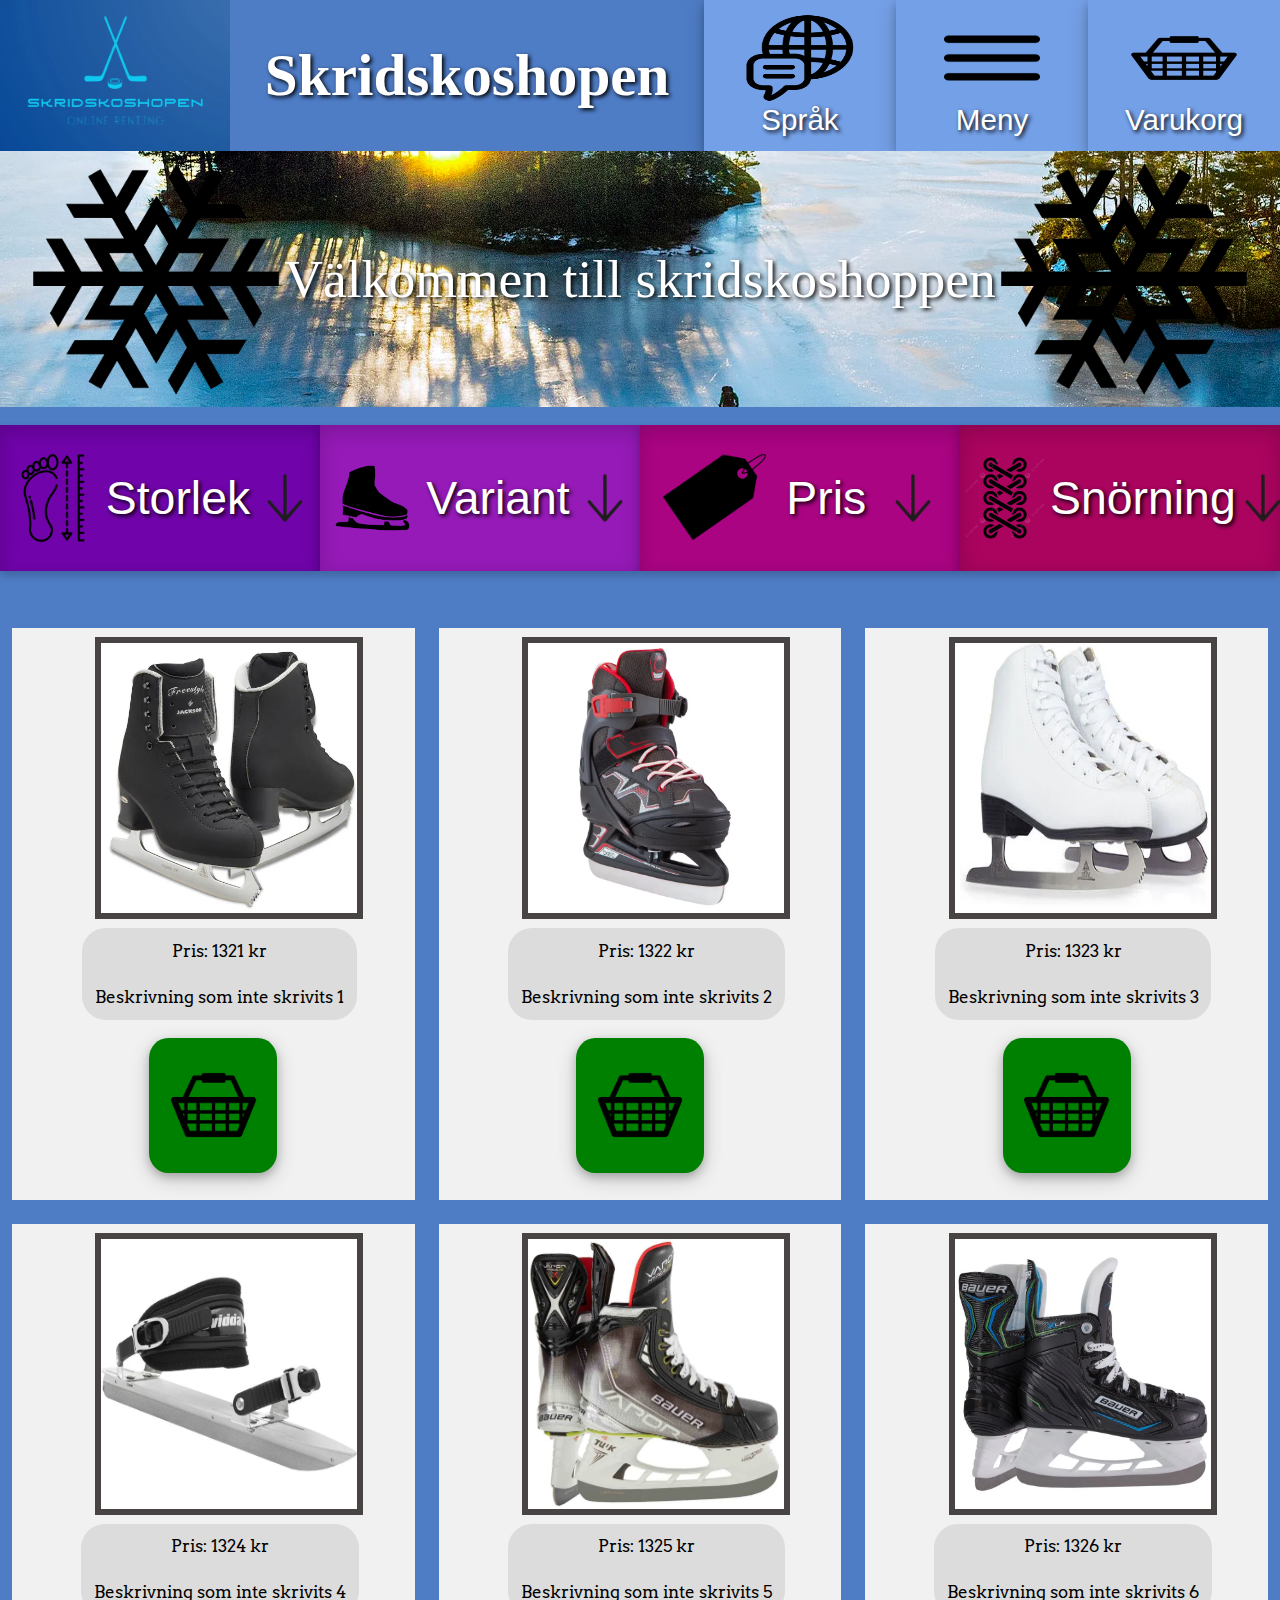
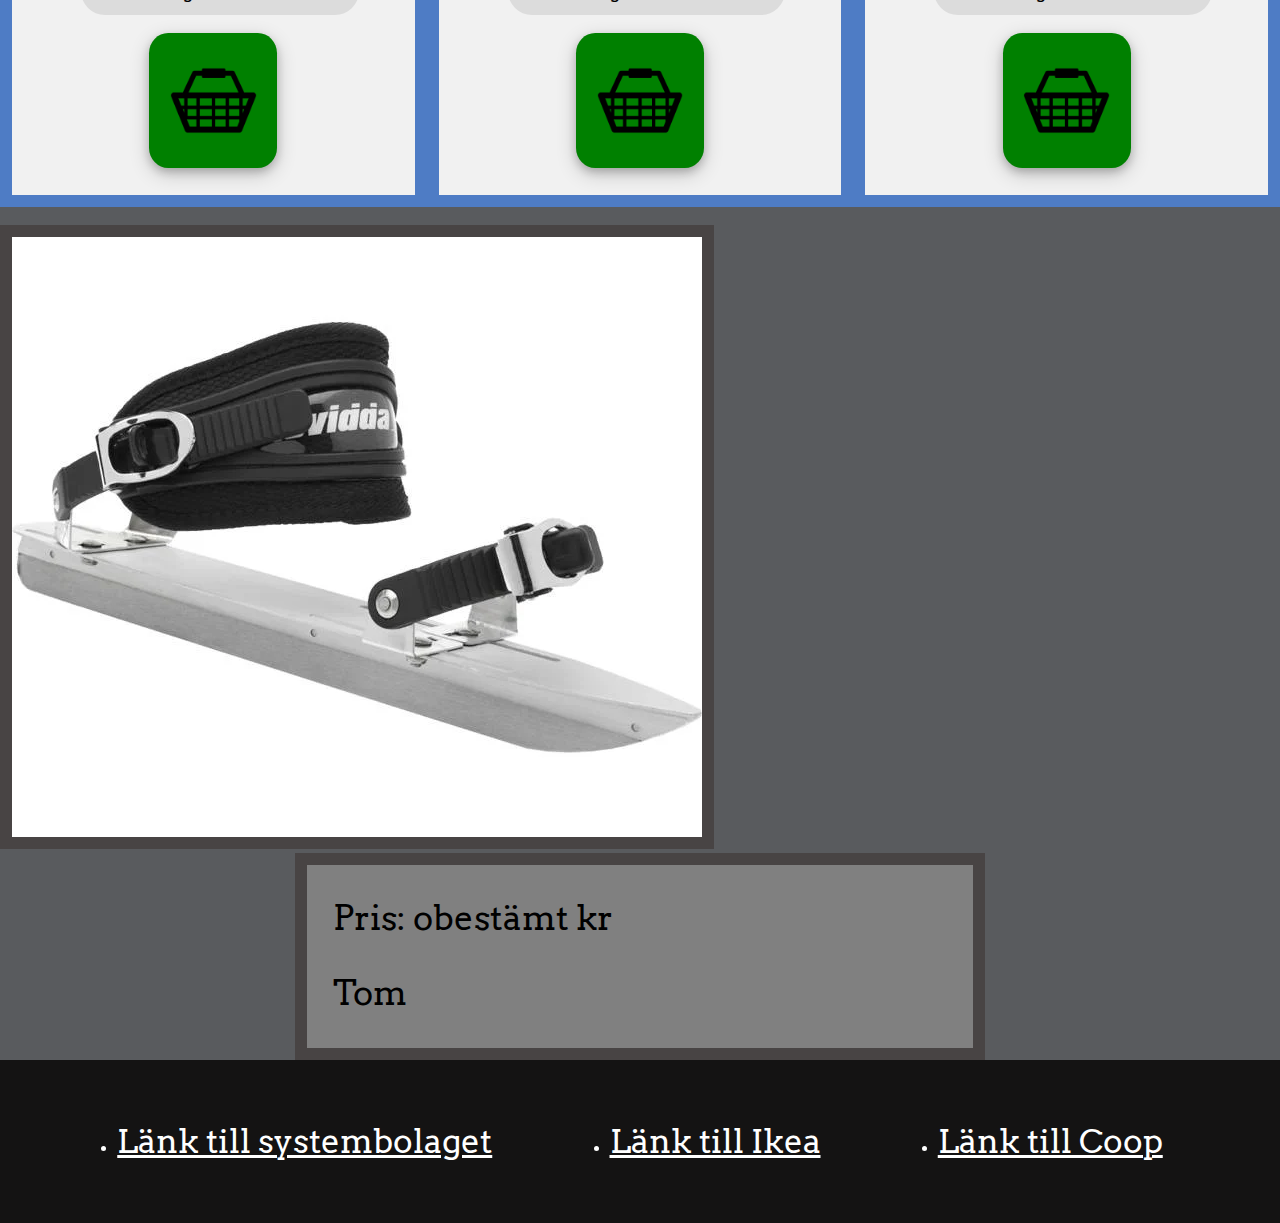
<file: index.html>
<!DOCTYPE html>
<html lang="en">
<head>
    <meta charset="UTF-8">
    <meta name="viewport" content="width=device-width, initial-scale=1.0">
    <link rel="preconnect" href="https://fonts.googleapis.com">
    <link rel="preconnect" href="https://fonts.gstatic.com" crossorigin>
    <link href="https://fonts.googleapis.com/css2?family=Arvo:ital,wght@0,400;0,700;1,400;1,700&family=DM+Serif+Text:ital@0;1&display=swap" rel="stylesheet">

    <link rel="stylesheet" href="Butik.css">
    <script defer src="./Butik.js"></script>
    <title>Web Projekt 2 Butik</title>

</head>
<body>    <!-- Huvudet med knappar till "Varukorg,Meny,Språk"  -->
    <header>
        <img src="./img/Skärmbild 2025-03-11 201801.webp" alt="Loga-skridsko shopen" id="logaHead">
        <div id="P-align">
            <h1>Skridskoshopen</h1>
        </div>
        <div id="Buttons">
            <button onclick="ändraSpråk()"  id="button-språk"     type="button"> <img id="Språk-icon" src="./img/Laungade.webp" alt="Språk icon"> Språk</button>     <!--Ändra språk med magic  -->
            <button onclick="AlertaIngenMeny()" id="button-meny"      type="button"> <img id="Meny-icon" src="./img/Meny icon.webp" alt="Meny Icon">  Meny</button>      <!--Knapp som kommer kunnas användas som en nav så man kan navigera sidan -->
            <button onclick="TillVarukorgen('Varukorg.html')" id="button-varukorg"  type="button"> <img id="Varukorg-icon" src="./img/Varukorg.webp" alt="Varukorg Icon">  Varukorg</button>  <!-- Ska länka till ny sida där saker lägs till i varukorgen
                                                                                                                                                        Bild och suman ska kalkuleras, deta måste ligga i local storage -->
        </div>
    </header>

    <!-- Banderoll -->
    <div id="Banderoll">
        <img onclick="DMSBFDFM(1)" src="./img/Snöflinga - kopia.webp" alt="Snöflinga">
        <p>Välkommen till skridskoshoppen</p>
        <img src="./img/Snöflinga - kopia.webp" alt="Snöflinga">
    </div>

    <!-- Filter -->
     <div id="Filter">
        <div class="dropdown"> <!-- Drop down -->
            <button type="button" id="btnid" class="dropbtn"> <img id="Storlek-icon" src="./img/Shoe size icon.webp" alt="Storlek Icon"> Storlek   <img id="Arrowimg1" src="./img/Arrow.webp" alt="Arrow"></button>
            <div class="dropdown-content">
                <fieldset>
                    <legend></legend>
                      <input type="radio" id="Smal" name="input1" value="huey" checked >
                      <label for="Smal">25 - 30</label>

                      <input type="radio" id="Medium" name="input1" value="dewey" >
                      <label for="Medium">30 - 35</label>

                      <input type="radio" id="Normal" name="input1" value="louie" >
                      <label for="Normal">35 - 40</label>

                      <input type="radio" id="Biger" name="input1" value="dewey" >
                      <label for="Biger">40 - 45</label>

                      <input type="radio" id="Biggest" name="input1" value="louie" >
                      <label for="Biggest">45+</label>
                  </fieldset>
            </div>
        </div>

        <div class="dropdown2"> <!-- Drop down -->
            <button type="button" id="btnid2" class="dropbtn2">   <img id="Variant-icon" src="./img/Konståknings_Skridsko icon.webp" alt="Variant Icon">  Variant <img id="Arrowimg2" src="./img/Arrow.webp" alt="Arrow"></button>
            <div class="dropdown-content2">
                <fieldset>
                    <legend></legend>
                      <input type="radio" id="variant1" name="input2" value="variant1" checked >
                      <label for="variant1">Konståknings skridsko</label>

                      <input type="radio" id="variant2" name="input2" value="variant2" >
                      <label for="variant2">Hockey skridsko</label>

                      <input type="radio" id="variant3" name="input2" value="variant3" >
                      <label for="variant3">Långfärds skridsko</label>
                  </fieldset>
            </div>
        </div>

        <div class="dropdown3"> <!-- Drop down -->
            <button  type="button" id="btnid3" class="dropbtn3">   <img id="Pris-icon" src="./img/Pris_Lap.webp" alt="Pris Icon">  Pris   <img id="Arrowimg3" src="./img/Arrow.webp" alt="Arrow"></button>
            <div class="dropdown-content3">
                <fieldset>
                    <legend></legend>
                      <input type="radio" id="Pris1" name="input3" value="Pris1" checked >
                      <label for="Pris1">Prisvärt</label>

                      <input type="radio" id="Pris2" name="input3" value="Pris2" >
                      <label for="Pris2">Premium</label>

                      <input type="radio" id="Pris3" name="input3" value="Pris3" >
                      <label for="Pris3">Profitionelt</label>
                  </fieldset>
            </div>
        </div>

        <div class="dropdown4"> <!-- Drop down -->
            <button  type="button" id="btnid4" class="dropbtn4">  <img id="Snörning-icon" src="./img/Shoe_Lace.webp" alt="Snörning Icon">  Snörning  <img id="Arrowimg4" src="./img/Arrow.webp" alt="Arrow"></button>
            <div class="dropdown-content4">
                <fieldset>
                    <legend></legend>
                      <input type="radio" id="Snörning1" name="input4" value="Snörning1" checked >
                      <label for="Snörning1">Kardborre</label>

                      <input type="radio" id="Snörning2" name="input4" value="Snörning2" >
                      <label for="Snörning2">Snöre</label>

                      <input type="radio" id="Snörning3" name="input4" value="Snörning3" >
                      <label for="Snörning3">Blixtlås</label>
                  </fieldset>
            </div>
        </div>

    </div > <!-- Någonting som jag inte vet hur jag ska skapa.-->

    <!-- Produkterna (Jag undrar om man kan göra om deta till ett obejekt och sedan skappa flera instanser?)-->
    <div id="Produkter">
        <article id="Produkt_1">
            <img onclick="MerInfoProduckt(1)" id="imgProduckt1" class="skridskoimg" src="./img/konståknings_skridsko1.webp" alt="Konståknings Skridsko">
            <div class="Prducbes">
                <p  class="arvo-regular" id="productPris1" data-pris="1321" >Pris: 1321 kr</p>
                <p  class="arvo-regular" id="productBeskrivning1" >Beskrivning som inte skrivits 1</p>
            </div>
            <button class="productVarukorgknapp" onclick="LäggTillVarukorg(1)" type="button"> <img class="Varukorgimg" src="./img/Varukorg.webp" alt="Varukorg knapp"></button>
        </article>
        <article id="Produkt_2">
            <img  onclick="MerInfoProduckt(2)" id="imgProduckt2" class="skridskoimg" src="./img/Skridsko3.webp" alt="Konståknings Skridsko">
            <div class="Prducbes">
                <p class="arvo-regular" id="productPris2" data-pris="1322" >Pris: 1322 kr</p>
                <p class="arvo-regular" id="productBeskrivning2" >Beskrivning som inte skrivits 2</p>
            </div>
            <button class="productVarukorgknapp" onclick="LäggTillVarukorg(2)" type="button"> <img class="Varukorgimg" src="./img/Varukorg.webp" alt="Varukorg knapp"></button>
        </article>
        <article id="Produkt_3">
            <img  onclick="MerInfoProduckt(3)" id="imgProduckt3" class="skridskoimg" src="./img/Kånståknings_skridsko2.webp" alt="Konståknings Skridsko">
            <div class="Prducbes">
                <p class="arvo-regular" id="productPris3" data-pris="1323" >Pris: 1323 kr</p>
                <p class="arvo-regular" id="productBeskrivning3" >Beskrivning som inte skrivits 3</p>
            </div>
            <button class="productVarukorgknapp" onclick="LäggTillVarukorg(3)" type="button"><img class="Varukorgimg" src="./img/Varukorg.webp" alt="Varukorg knapp"></button>
        </article>
        <article id="Produkt_4">
            <img  onclick="MerInfoProduckt(4)" id="imgProduckt4" class="skridskoimg" src="./img/LångfärdsSkridsko.webp" alt="Långfärds Skridsko">
            <div class="Prducbes">
                <p class="arvo-regular" id="productPris4" data-pris="1324" >Pris: 1324 kr</p>
                <p class="arvo-regular" id="productBeskrivning4" >Beskrivning som inte skrivits 4</p>
            </div>
            <button class="productVarukorgknapp" onclick="LäggTillVarukorg(4)" type="button"><img class="Varukorgimg" src="./img/Varukorg.webp" alt="Varukorg knapp"></button>
        </article>
        <article id="Produkt_5">
            <img  onclick="MerInfoProduckt(5)" id="imgProduckt5" class="skridskoimg" src="./img/Skridsko1.webp" alt="Hokey Skridsko">
            <div class="Prducbes">
                <p class="arvo-regular" id="productPris5" data-pris="1325" >Pris: 1325 kr</p>
                <p class="arvo-regular" id="productBeskrivning5" >Beskrivning som inte skrivits 5</p>
            </div>
            <button class="productVarukorgknapp" onclick="LäggTillVarukorg(5)" type="button"><img class="Varukorgimg" src="./img/Varukorg.webp" alt="Varukorg knapp"></button>
        </article>
        <article id="Produkt_6">
            <img  onclick="MerInfoProduckt(6)" id="imgProduckt6" class="skridskoimg" src="./img/skridsko2.webp" alt="Hokey Skridsko">
            <div class="Prducbes">
                <p class="arvo-regular" id="productPris6" data-pris="1326" >Pris: 1326 kr</p>
                <p class="arvo-regular" id="productBeskrivning6" >Beskrivning som inte skrivits 6</p>
            </div>
            <button class="productVarukorgknapp" onclick="LäggTillVarukorg(6)" type="button"><img class="Varukorgimg" src="./img/Varukorg.webp" alt="Varukorg knapp"></button>
        </article>
    </div>

    <!-- Yterligare beskrivning av vald produkt -->
    <div id="Storbeskrivning">
        <article id="Produkt_stor">
            <img id="Stor_img" src="./img/LångfärdsSkridsko.webp" alt="Långfärds Skridsko">
            <div id="Beskrivning-text">
                <p class="arvo-regular" id="Stor_productPris" >Pris: obestämt kr</p>
                <p class="arvo-regular" id="Stor_productBeskrivning" >Tom</p>
            </div>
        </article>
    </div>

    <!-- Foten, länkar och yterligare laglig information -->
    <footer>
            <ul>
                <li><a class="arvo-regular" href="https://www.systembolaget.se/">Länk till systembolaget</a></li>
                <li><a class="arvo-regular" href="https://www.ikea.com/se/sv/shoppingcart/">Länk till Ikea</a></li>
                <li><a class="arvo-regular" href="https://www.coop.se/foretag/">Länk till Coop</a></li>
            </ul>
    </footer>

</body>
</html>
</file>
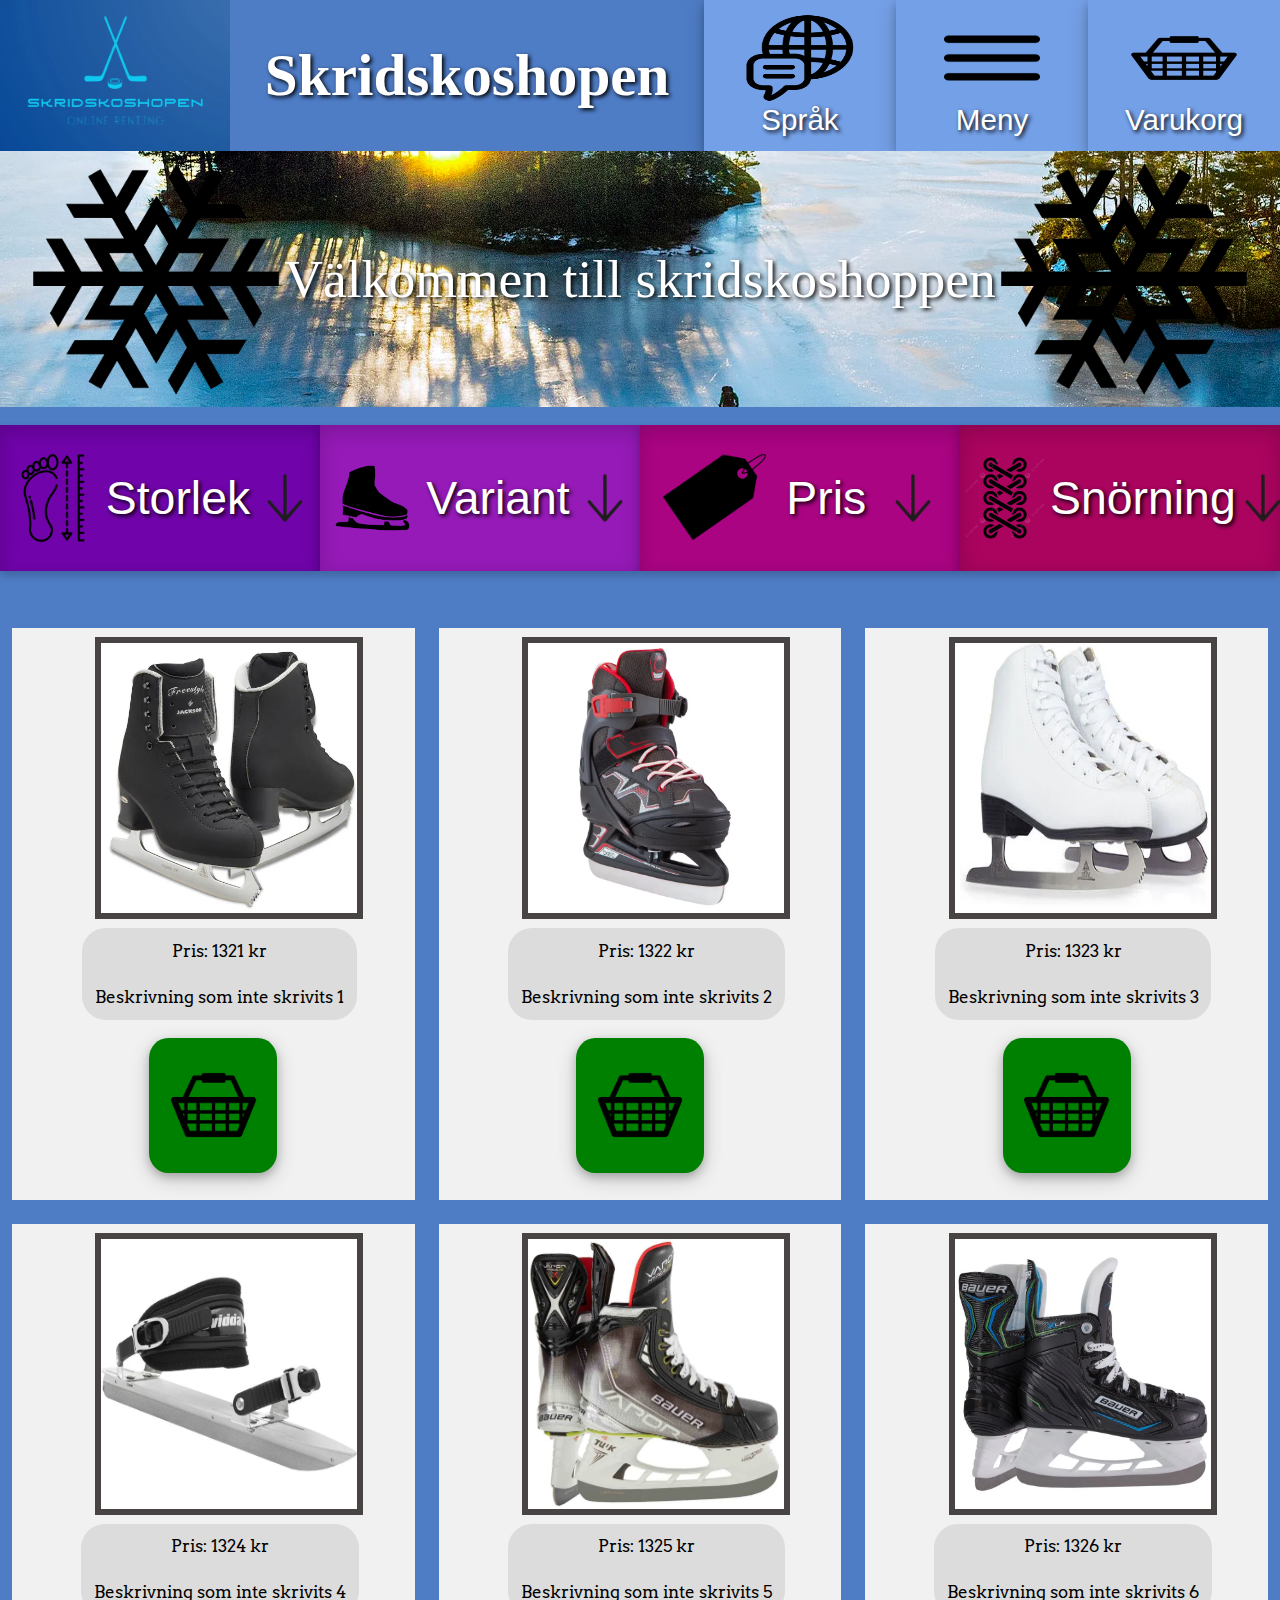
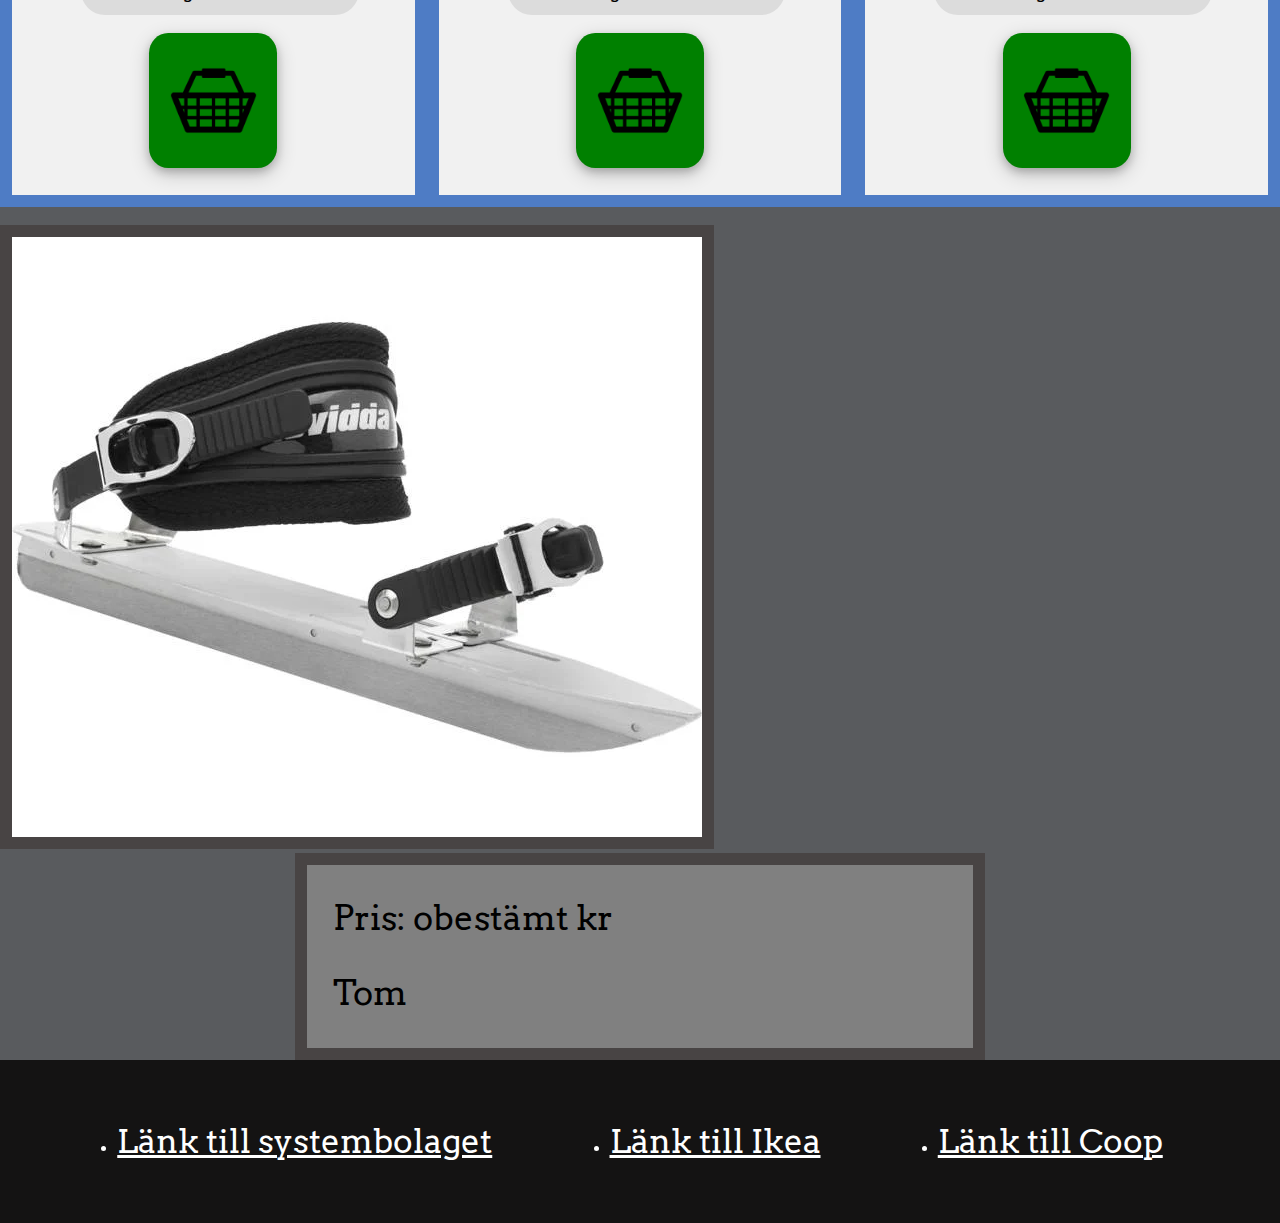
<file: Index.html>
<!DOCTYPE html>
<html lang="en">
<head>
    <meta charset="UTF-8">
    <meta name="viewport" content="width=device-width, initial-scale=1.0">
    <link rel="preconnect" href="https://fonts.googleapis.com">
    <link rel="preconnect" href="https://fonts.gstatic.com" crossorigin>
    <link href="https://fonts.googleapis.com/css2?family=Arvo:ital,wght@0,400;0,700;1,400;1,700&family=DM+Serif+Text:ital@0;1&display=swap" rel="stylesheet">

    <link rel="stylesheet" href="Butik.css">
    <script defer src="./Butik.js"></script>
    <title>Web Projekt 2 Butik</title>

</head>
<body>    <!-- Huvudet med knappar till "Varukorg,Meny,Språk" ///akqeahfvfkwj -->
    <header>
        <img src="./img/Skärmbild 2025-03-11 201801.webp" alt="Loga-skridsko shopen" id="logaHead">
        <div id="P-align">
            <h1>Skridskoshopen</h1>
        </div>
        <div id="Buttons">
            <button onclick="ändraSpråk()"  id="button-språk"     type="button"> <img id="Språk-icon" src="./img/Laungade.webp" alt="Språk icon"> Språk</button>     <!--Ändra språk med magic  -->
            <button onclick="AlertaIngenMeny()" id="button-meny"      type="button"> <img id="Meny-icon" src="./img/Meny icon.webp" alt="Meny Icon">  Meny</button>      <!--Knapp som kommer kunnas användas som en nav så man kan navigera sidan -->
            <button onclick="TillVarukorgen('Varukorg.html')" id="button-varukorg"  type="button"> <img id="Varukorg-icon" src="./img/Varukorg.webp" alt="Varukorg Icon">  Varukorg</button>  <!-- Ska länka till ny sida där saker lägs till i varukorgen
                                                                                                                                                        Bild och suman ska kalkuleras, deta måste ligga i local storage -->
        </div>
    </header>

    <!-- Banderoll -->
    <div id="Banderoll">
        <img onclick="DMSBFDFM(1)" src="./img/Snöflinga - kopia.webp" alt="Snöflinga">
        <p>Välkommen till skridskoshoppen</p>
        <img src="./img/Snöflinga - kopia.webp" alt="Snöflinga">
    </div>

    <!-- Filter -->
     <div id="Filter">
        <div class="dropdown"> <!-- Drop down -->
            <button type="button" id="btnid" class="dropbtn"> <img id="Storlek-icon" src="./img/Shoe size icon.webp" alt="Storlek Icon"> Storlek   <img id="Arrowimg1" src="./img/Arrow.webp" alt="Arrow"></button>
            <div class="dropdown-content">
                <fieldset>
                    <legend></legend>
                      <input type="radio" id="Smal" name="input1" value="huey" checked >
                      <label for="Smal">25 - 30</label>

                      <input type="radio" id="Medium" name="input1" value="dewey" >
                      <label for="Medium">30 - 35</label>

                      <input type="radio" id="Normal" name="input1" value="louie" >
                      <label for="Normal">35 - 40</label>

                      <input type="radio" id="Biger" name="input1" value="dewey" >
                      <label for="Biger">40 - 45</label>

                      <input type="radio" id="Biggest" name="input1" value="louie" >
                      <label for="Biggest">45+</label>
                  </fieldset>
            </div>
        </div>

        <div class="dropdown2"> <!-- Drop down -->
            <button type="button" id="btnid2" class="dropbtn2">   <img id="Variant-icon" src="./img/Konståknings_Skridsko icon.webp" alt="Variant Icon">  Variant <img id="Arrowimg2" src="./img/Arrow.webp" alt="Arrow"></button>
            <div class="dropdown-content2">
                <fieldset>
                    <legend></legend>
                      <input type="radio" id="variant1" name="input2" value="variant1" checked >
                      <label for="variant1">Konståknings skridsko</label>

                      <input type="radio" id="variant2" name="input2" value="variant2" >
                      <label for="variant2">Hockey skridsko</label>

                      <input type="radio" id="variant3" name="input2" value="variant3" >
                      <label for="variant3">Långfärds skridsko</label>
                  </fieldset>
            </div>
        </div>

        <div class="dropdown3"> <!-- Drop down -->
            <button  type="button" id="btnid3" class="dropbtn3">   <img id="Pris-icon" src="./img/Pris_Lap.webp" alt="Pris Icon">  Pris   <img id="Arrowimg3" src="./img/Arrow.webp" alt="Arrow"></button>
            <div class="dropdown-content3">
                <fieldset>
                    <legend></legend>
                      <input type="radio" id="Pris1" name="input3" value="Pris1" checked >
                      <label for="Pris1">Prisvärt</label>

                      <input type="radio" id="Pris2" name="input3" value="Pris2" >
                      <label for="Pris2">Premium</label>

                      <input type="radio" id="Pris3" name="input3" value="Pris3" >
                      <label for="Pris3">Profitionelt</label>
                  </fieldset>
            </div>
        </div>

        <div class="dropdown4"> <!-- Drop down -->
            <button  type="button" id="btnid4" class="dropbtn4">  <img id="Snörning-icon" src="./img/Shoe_Lace.webp" alt="Snörning Icon">  Snörning  <img id="Arrowimg4" src="./img/Arrow.webp" alt="Arrow"></button>
            <div class="dropdown-content4">
                <fieldset>
                    <legend></legend>
                      <input type="radio" id="Snörning1" name="input4" value="Snörning1" checked >
                      <label for="Snörning1">Kardborre</label>

                      <input type="radio" id="Snörning2" name="input4" value="Snörning2" >
                      <label for="Snörning2">Snöre</label>

                      <input type="radio" id="Snörning3" name="input4" value="Snörning3" >
                      <label for="Snörning3">Blixtlås</label>
                  </fieldset>
            </div>
        </div>

    </div > <!-- Någonting som jag inte vet hur jag ska skapa.-->

    <!-- Produkterna (Jag undrar om man kan göra om deta till ett obejekt och sedan skappa flera instanser?)-->
    <div id="Produkter">
        <article id="Produkt_1">
            <img onclick="MerInfoProduckt(1)" id="imgProduckt1" class="skridskoimg" src="./img/konståknings_skridsko1.webp" alt="Konståknings Skridsko">
            <div class="Prducbes">
                <p  class="arvo-regular" id="productPris1" data-pris="1321" >Pris: 1321 kr</p>
                <p  class="arvo-regular" id="productBeskrivning1" >Beskrivning som inte skrivits 1</p>
            </div>
            <button class="productVarukorgknapp" onclick="LäggTillVarukorg(1)" type="button"> <img class="Varukorgimg" src="./img/Varukorg.webp" alt="Varukorg knapp"></button>
        </article>
        <article id="Produkt_2">
            <img  onclick="MerInfoProduckt(2)" id="imgProduckt2" class="skridskoimg" src="./img/Skridsko3.webp" alt="Konståknings Skridsko">
            <div class="Prducbes">
                <p class="arvo-regular" id="productPris2" data-pris="1322" >Pris: 1322 kr</p>
                <p class="arvo-regular" id="productBeskrivning2" >Beskrivning som inte skrivits 2</p>
            </div>
            <button class="productVarukorgknapp" onclick="LäggTillVarukorg(2)" type="button"> <img class="Varukorgimg" src="./img/Varukorg.webp" alt="Varukorg knapp"></button>
        </article>
        <article id="Produkt_3">
            <img  onclick="MerInfoProduckt(3)" id="imgProduckt3" class="skridskoimg" src="./img/Kånståknings_skridsko2.webp" alt="Konståknings Skridsko">
            <div class="Prducbes">
                <p class="arvo-regular" id="productPris3" data-pris="1323" >Pris: 1323 kr</p>
                <p class="arvo-regular" id="productBeskrivning3" >Beskrivning som inte skrivits 3</p>
            </div>
            <button class="productVarukorgknapp" onclick="LäggTillVarukorg(3)" type="button"><img class="Varukorgimg" src="./img/Varukorg.webp" alt="Varukorg knapp"></button>
        </article>
        <article id="Produkt_4">
            <img  onclick="MerInfoProduckt(4)" id="imgProduckt4" class="skridskoimg" src="./img/LångfärdsSkridsko.webp" alt="Långfärds Skridsko">
            <div class="Prducbes">
                <p class="arvo-regular" id="productPris4" data-pris="1324" >Pris: 1324 kr</p>
                <p class="arvo-regular" id="productBeskrivning4" >Beskrivning som inte skrivits 4</p>
            </div>
            <button class="productVarukorgknapp" onclick="LäggTillVarukorg(4)" type="button"><img class="Varukorgimg" src="./img/Varukorg.webp" alt="Varukorg knapp"></button>
        </article>
        <article id="Produkt_5">
            <img  onclick="MerInfoProduckt(5)" id="imgProduckt5" class="skridskoimg" src="./img/Skridsko1.webp" alt="Hokey Skridsko">
            <div class="Prducbes">
                <p class="arvo-regular" id="productPris5" data-pris="1325" >Pris: 1325 kr</p>
                <p class="arvo-regular" id="productBeskrivning5" >Beskrivning som inte skrivits 5</p>
            </div>
            <button class="productVarukorgknapp" onclick="LäggTillVarukorg(5)" type="button"><img class="Varukorgimg" src="./img/Varukorg.webp" alt="Varukorg knapp"></button>
        </article>
        <article id="Produkt_6">
            <img  onclick="MerInfoProduckt(6)" id="imgProduckt6" class="skridskoimg" src="./img/skridsko2.webp" alt="Hokey Skridsko">
            <div class="Prducbes">
                <p class="arvo-regular" id="productPris6" data-pris="1326" >Pris: 1326 kr</p>
                <p class="arvo-regular" id="productBeskrivning6" >Beskrivning som inte skrivits 6</p>
            </div>
            <button class="productVarukorgknapp" onclick="LäggTillVarukorg(6)" type="button"><img class="Varukorgimg" src="./img/Varukorg.webp" alt="Varukorg knapp"></button>
        </article>
    </div>

    <!-- Yterligare beskrivning av vald produkt -->
    <div id="Storbeskrivning">
        <article id="Produkt_stor">
            <img id="Stor_img" src="./img/LångfärdsSkridsko.webp" alt="Långfärds Skridsko">
            <div id="Beskrivning-text">
                <p class="arvo-regular" id="Stor_productPris" >Pris: obestämt kr</p>
                <p class="arvo-regular" id="Stor_productBeskrivning" >Tom</p>
            </div>
        </article>
    </div>

    <!-- Foten, länkar och yterligare laglig information -->
    <footer>
            <ul>
                <li><a class="arvo-regular" href="https://www.systembolaget.se/">Länk till systembolaget</a></li>
                <li><a class="arvo-regular" href="https://www.ikea.com/se/sv/shoppingcart/">Länk till Ikea</a></li>
                <li><a class="arvo-regular" href="https://www.coop.se/foretag/">Länk till Coop</a></li>
            </ul>
    </footer>

</body>
</html>
</file>
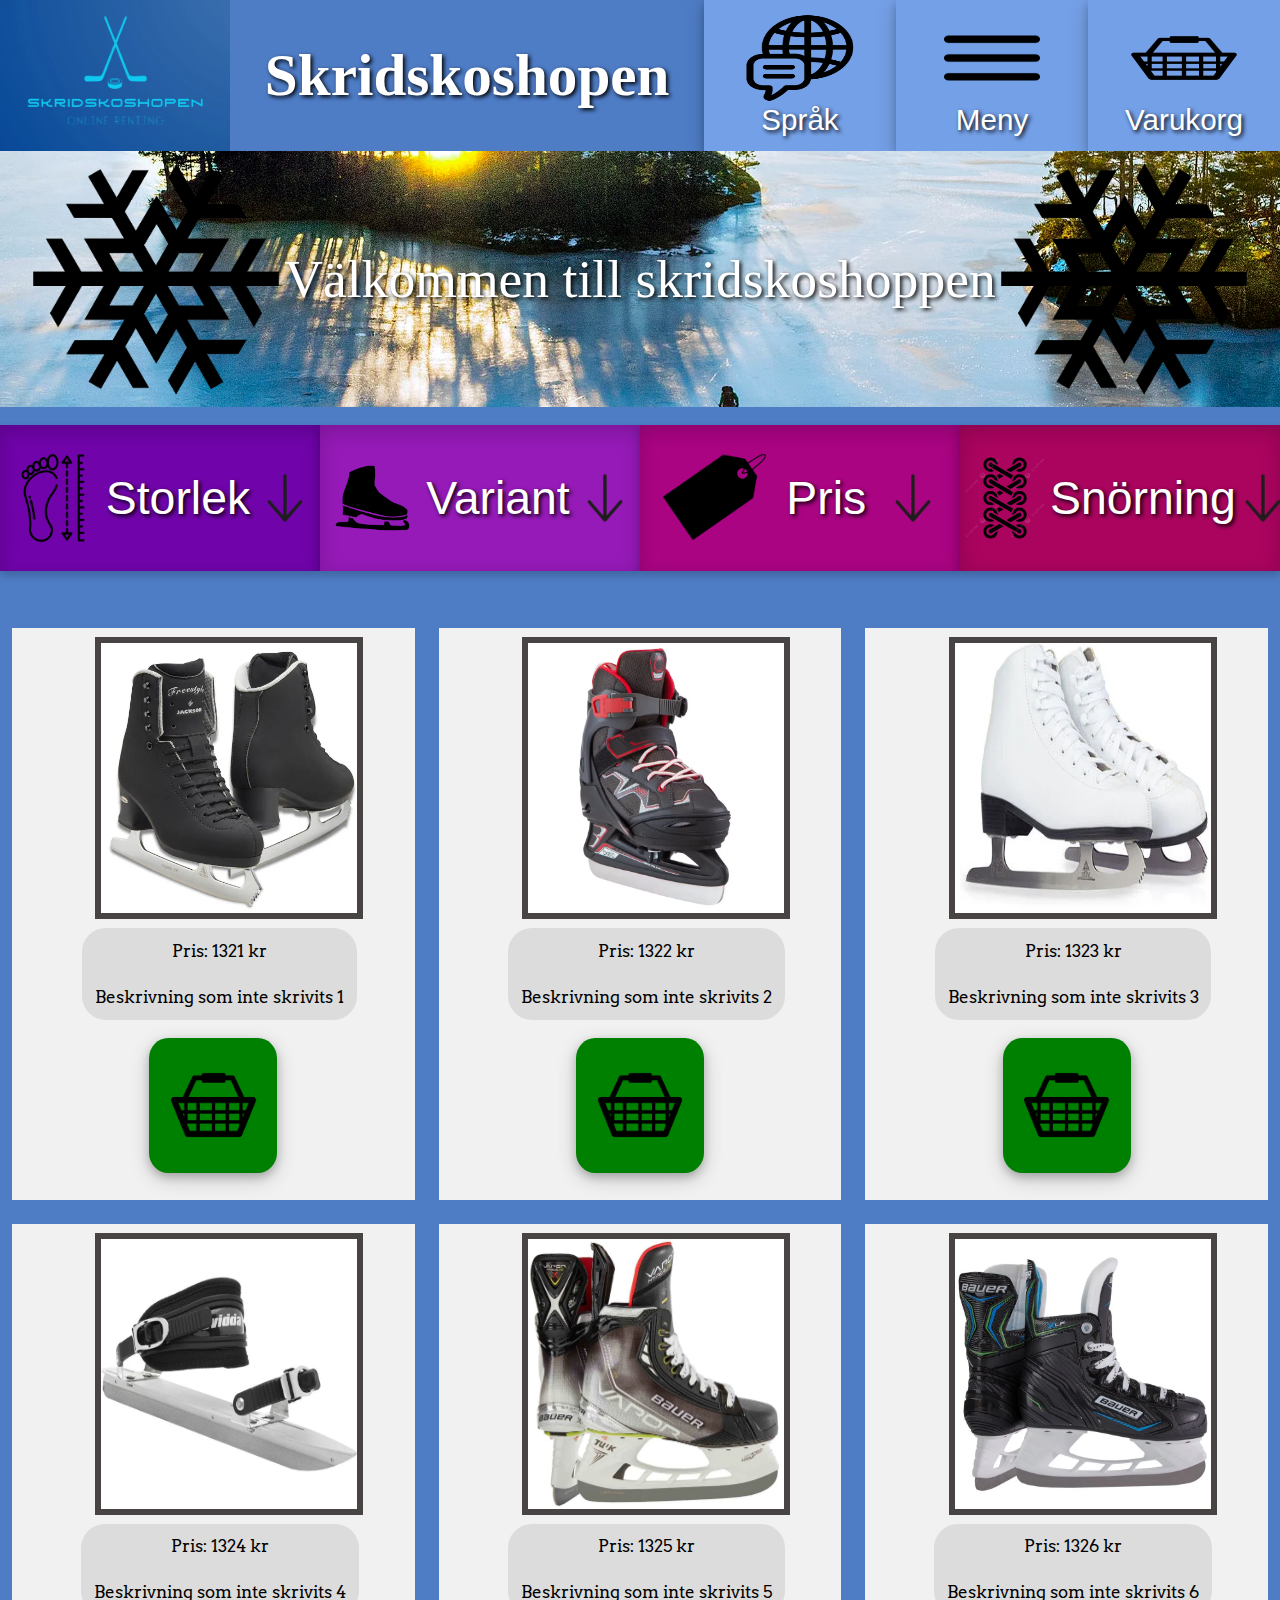
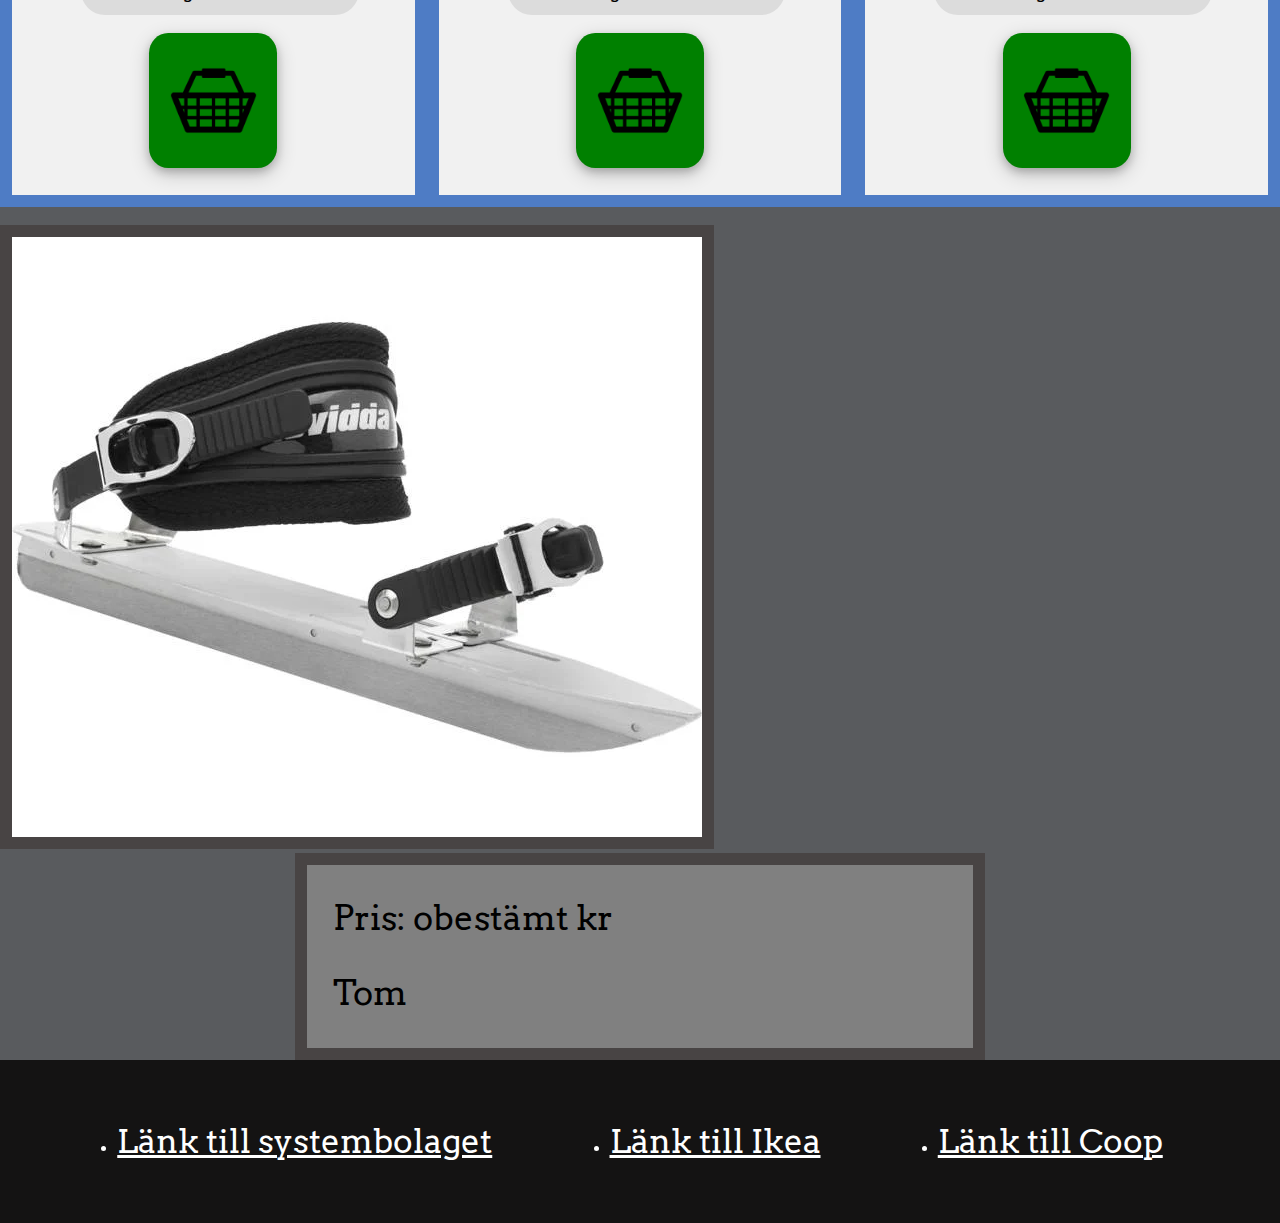
<file: Butik.html>
<!DOCTYPE html>
<html lang="en">
<head>
    <meta charset="UTF-8">
    <meta name="viewport" content="width=device-width, initial-scale=1.0">
    <link rel="preconnect" href="https://fonts.googleapis.com">
    <link rel="preconnect" href="https://fonts.gstatic.com" crossorigin>
    <link href="https://fonts.googleapis.com/css2?family=Arvo:ital,wght@0,400;0,700;1,400;1,700&family=DM+Serif+Text:ital@0;1&display=swap" rel="stylesheet">

    <link rel="stylesheet" href="Butik.css">
    <script defer src="./Butik.js"></script>
    <title>Web Projekt 2 Butik</title>

</head>
<body>
    <!-- Huvudet med knappar till "Varukorg,Meny,Språk" -->
    <header>
        <img src="./img/Skärmbild 2025-03-11 201801.webp" alt="Loga-skridsko shopen" id="logaHead">
        <div id="P-align">
            <h1>Skridskoshopen</h1>
        </div>
        <div id="Buttons">
            <button onclick="ändraSpråk()"  id="button-språk"     type="button"> <img id="Språk-icon" src="./img/Laungade.webp" alt="Språk icon"> Språk</button>     <!--Ändra språk med magic  -->
            <button onclick="AlertaIngenMeny()" id="button-meny"      type="button"> <img id="Meny-icon" src="./img/Meny icon.webp" alt="Meny Icon">  Meny</button>      <!--Knapp som kommer kunnas användas som en nav så man kan navigera sidan -->
            <button onclick="TillVarukorgen('Varukorg.html')" id="button-varukorg"  type="button"> <img id="Varukorg-icon" src="./img/Varukorg.webp" alt="Varukorg Icon">  Varukorg</button>  <!-- Ska länka till ny sida där saker lägs till i varukorgen
                                                                                                                                                        Bild och suman ska kalkuleras, deta måste ligga i local storage -->
        </div>
    </header>

    <!-- Banderoll -->
    <div id="Banderoll">
        <img onclick="DMSBFDFM(1)" src="./img/Snöflinga - kopia.webp" alt="Snöflinga">
        <p>Välkommen till skridskoshoppen</p>
        <img src="./img/Snöflinga - kopia.webp" alt="Snöflinga">
    </div>

    <!-- Filter -->
     <div id="Filter">
        <div class="dropdown"> <!-- Drop down -->
            <button type="button" id="btnid" class="dropbtn"> <img id="Storlek-icon" src="./img/Shoe size icon.webp" alt="Storlek Icon"> Storlek   <img id="Arrowimg1" src="./img/Arrow.webp" alt="Arrow"></button>
            <div class="dropdown-content">
                <fieldset>
                    <legend></legend>
                      <input type="radio" id="Smal" name="input1" value="huey" checked >
                      <label for="Smal">25 - 30</label>

                      <input type="radio" id="Medium" name="input1" value="dewey" >
                      <label for="Medium">30 - 35</label>

                      <input type="radio" id="Normal" name="input1" value="louie" >
                      <label for="Normal">35 - 40</label>

                      <input type="radio" id="Biger" name="input1" value="dewey" >
                      <label for="Biger">40 - 45</label>

                      <input type="radio" id="Biggest" name="input1" value="louie" >
                      <label for="Biggest">45+</label>
                  </fieldset>
            </div>
        </div>

        <div class="dropdown2"> <!-- Drop down -->
            <button type="button" id="btnid2" class="dropbtn2">   <img id="Variant-icon" src="./img/Konståknings_Skridsko icon.webp" alt="Variant Icon">  Variant <img id="Arrowimg2" src="./img/Arrow.webp" alt="Arrow"></button>
            <div class="dropdown-content2">
                <fieldset>
                    <legend></legend>
                      <input type="radio" id="variant1" name="input2" value="variant1" checked >
                      <label for="variant1">Konståknings skridsko</label>

                      <input type="radio" id="variant2" name="input2" value="variant2" >
                      <label for="variant2">Hockey skridsko</label>

                      <input type="radio" id="variant3" name="input2" value="variant3" >
                      <label for="variant3">Långfärds skridsko</label>
                  </fieldset>
            </div>
        </div>

        <div class="dropdown3"> <!-- Drop down -->
            <button  type="button" id="btnid3" class="dropbtn3">   <img id="Pris-icon" src="./img/Pris_Lap.webp" alt="Pris Icon">  Pris   <img id="Arrowimg3" src="./img/Arrow.webp" alt="Arrow"></button>
            <div class="dropdown-content3">
                <fieldset>
                    <legend></legend>
                      <input type="radio" id="Pris1" name="input3" value="Pris1" checked >
                      <label for="Pris1">Prisvärt</label>

                      <input type="radio" id="Pris2" name="input3" value="Pris2" >
                      <label for="Pris2">Premium</label>

                      <input type="radio" id="Pris3" name="input3" value="Pris3" >
                      <label for="Pris3">Profitionelt</label>
                  </fieldset>
            </div>
        </div>

        <div class="dropdown4"> <!-- Drop down -->
            <button  type="button" id="btnid4" class="dropbtn4">  <img id="Snörning-icon" src="./img/Shoe_Lace.webp" alt="Snörning Icon">  Snörning  <img id="Arrowimg4" src="./img/Arrow.webp" alt="Arrow"></button>
            <div class="dropdown-content4">
                <fieldset>
                    <legend></legend>
                      <input type="radio" id="Snörning1" name="input4" value="Snörning1" checked >
                      <label for="Snörning1">Kardborre</label>

                      <input type="radio" id="Snörning2" name="input4" value="Snörning2" >
                      <label for="Snörning2">Snöre</label>

                      <input type="radio" id="Snörning3" name="input4" value="Snörning3" >
                      <label for="Snörning3">Blixtlås</label>
                  </fieldset>
            </div>
        </div>

    </div > <!-- Någonting som jag inte vet hur jag ska skapa.-->

    <!-- Produkterna (Jag undrar om man kan göra om deta till ett obejekt och sedan skappa flera instanser?)-->
    <div id="Produkter">
        <article id="Produkt_1">
            <img onclick="MerInfoProduckt(1)" id="imgProduckt1" class="skridskoimg" src="./img/konståknings_skridsko1.webp" alt="Konståknings Skridsko">
            <div class="Prducbes">
                <p  class="arvo-regular" id="productPris1" data-pris="1321" >Pris: 1321 kr</p>
                <p  class="arvo-regular" id="productBeskrivning1" >Beskrivning som inte skrivits 1</p>
            </div>
            <button class="productVarukorgknapp" onclick="LäggTillVarukorg(1)" type="button"> <img class="Varukorgimg" src="./img/Varukorg.webp" alt="Varukorg knapp"></button>
        </article>
        <article id="Produkt_2">
            <img  onclick="MerInfoProduckt(2)" id="imgProduckt2" class="skridskoimg" src="./img/Skridsko3.webp" alt="Konståknings Skridsko">
            <div class="Prducbes">
                <p class="arvo-regular" id="productPris2" data-pris="1322" >Pris: 1322 kr</p>
                <p class="arvo-regular" id="productBeskrivning2" >Beskrivning som inte skrivits 2</p>
            </div>
            <button class="productVarukorgknapp" onclick="LäggTillVarukorg(2)" type="button"> <img class="Varukorgimg" src="./img/Varukorg.webp" alt="Varukorg knapp"></button>
        </article>
        <article id="Produkt_3">
            <img  onclick="MerInfoProduckt(3)" id="imgProduckt3" class="skridskoimg" src="./img/Kånståknings_skridsko2.webp" alt="Konståknings Skridsko">
            <div class="Prducbes">
                <p class="arvo-regular" id="productPris3" data-pris="1323" >Pris: 1323 kr</p>
                <p class="arvo-regular" id="productBeskrivning3" >Beskrivning som inte skrivits 3</p>
            </div>
            <button class="productVarukorgknapp" onclick="LäggTillVarukorg(3)" type="button"><img class="Varukorgimg" src="./img/Varukorg.webp" alt="Varukorg knapp"></button>
        </article>
        <article id="Produkt_4">
            <img  onclick="MerInfoProduckt(4)" id="imgProduckt4" class="skridskoimg" src="./img/LångfärdsSkridsko.webp" alt="Långfärds Skridsko">
            <div class="Prducbes">
                <p class="arvo-regular" id="productPris4" data-pris="1324" >Pris: 1324 kr</p>
                <p class="arvo-regular" id="productBeskrivning4" >Beskrivning som inte skrivits 4</p>
            </div>
            <button class="productVarukorgknapp" onclick="LäggTillVarukorg(4)" type="button"><img class="Varukorgimg" src="./img/Varukorg.webp" alt="Varukorg knapp"></button>
        </article>
        <article id="Produkt_5">
            <img  onclick="MerInfoProduckt(5)" id="imgProduckt5" class="skridskoimg" src="./img/Skridsko1.webp" alt="Hokey Skridsko">
            <div class="Prducbes">
                <p class="arvo-regular" id="productPris5" data-pris="1325" >Pris: 1325 kr</p>
                <p class="arvo-regular" id="productBeskrivning5" >Beskrivning som inte skrivits 5</p>
            </div>
            <button class="productVarukorgknapp" onclick="LäggTillVarukorg(5)" type="button"><img class="Varukorgimg" src="./img/Varukorg.webp" alt="Varukorg knapp"></button>
        </article>
        <article id="Produkt_6">
            <img  onclick="MerInfoProduckt(6)" id="imgProduckt6" class="skridskoimg" src="./img/skridsko2.webp" alt="Hokey Skridsko">
            <div class="Prducbes">
                <p class="arvo-regular" id="productPris6" data-pris="1326" >Pris: 1326 kr</p>
                <p class="arvo-regular" id="productBeskrivning6" >Beskrivning som inte skrivits 6</p>
            </div>
            <button class="productVarukorgknapp" onclick="LäggTillVarukorg(6)" type="button"><img class="Varukorgimg" src="./img/Varukorg.webp" alt="Varukorg knapp"></button>
        </article>
    </div>

    <!-- Yterligare beskrivning av vald produkt -->
    <div id="Storbeskrivning">
        <article id="Produkt_stor">
            <img id="Stor_img" src="./img/LångfärdsSkridsko.webp" alt="Långfärds Skridsko">
            <div id="Beskrivning-text">
                <p class="arvo-regular" id="Stor_productPris" >Pris: obestämt kr</p>
                <p class="arvo-regular" id="Stor_productBeskrivning" >Tom</p>
            </div>
        </article>
    </div>

    <!-- Foten, länkar och yterligare laglig information -->
    <footer>
            <ul>
                <li><a class="arvo-regular" href="https://www.systembolaget.se/">Länk till systembolaget</a></li>
                <li><a class="arvo-regular" href="https://www.ikea.com/se/sv/shoppingcart/">Länk till Ikea</a></li>
                <li><a class="arvo-regular" href="https://www.coop.se/foretag/">Länk till Coop</a></li>
            </ul>
    </footer>

</body>
</html>
</file>
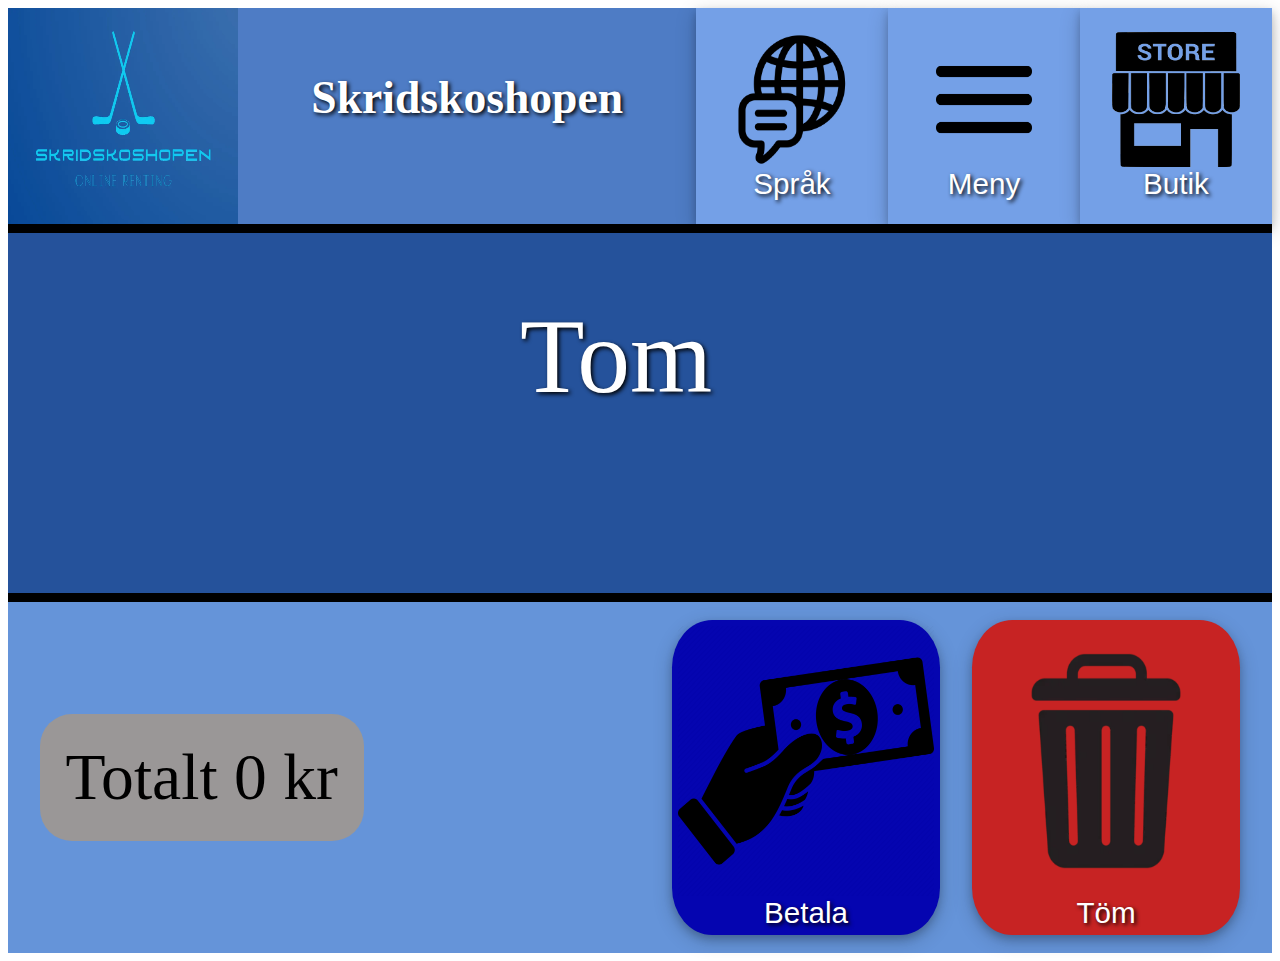
<file: Varukorg.html>
<!DOCTYPE html>
<html lang="en">
<head>
    <meta charset="UTF-8">
    <meta name="viewport" content="width=device-width, initial-scale=1.0">
    <link rel="preconnect" href="https://fonts.googleapis.com">
    <link rel="preconnect" href="https://fonts.gstatic.com" crossorigin>
    <link href="https://fonts.googleapis.com/css2?family=Arvo:ital,wght@0,400;0,700;1,400;1,700&family=DM+Serif+Text:ital@0;1&display=swap" rel="stylesheet">

    <link rel="stylesheet" href="Varukorg.css">
    <script defer src="./Varukorg.js"></script>
    <title>Varukorg</title>

</head>
<body>

    <header>
        <img src="./img/Skärmbild 2025-03-11 201801.webp" alt="Loga-skridsko shopen">
        <h1>Skridskoshopen</h1>
        <div id="Buttons">
            <button onclick="ändraSpråk()"  id="button-språk"     type="button"> <img id="Språk-icon" src="./img/Laungade.webp" alt="Språk icon"> Språk</button>     <!--Ändra språk med magic  -->
            <button onclick="AlertaIngenMeny()" id="button-meny"      type="button"> <img id="Meny-icon" src="./img/Meny icon.webp" alt="Meny Icon">  Meny</button>      <!--Knapp som kommer kunnas användas som en nav så man kan navigera sidan -->
            <button onclick="TillButik('index.html')" id="button-varukorg"  type="button"> <img id="Varukorg-icon" src="./img/shop-icon.webp" alt="Varukorg Icon">  Butik</button>  <!-- Ska länka till ny sida där saker lägs till i varukorgen
                                                                                                                                                         Bild och suman ska kalkuleras, deta måste ligga i local storage -->
        </div>
    </header>


     <div id="VarorCon"></div> <!-- produkter div -->


    <footer>
        <p id="Summa">Totalt 0 </p>
            <div id="Utchekningsknappar">
                <button  onclick="Betalning()" class="Varukorgknapp"   id="Betallningsknapp" type="button"> <img class="UtchekningsImg" src="./img/Pay symbol.webp" alt="Betalnings-symbol">Betala</button>
                <button onclick="TömVarukorg()" class="Varukorgknapp" id="Tömninsknapp" type="button"> <img  class="UtchekningsImg"   src="./img/Soptun.webp" alt="Tömnings-symbol">Töm</button>
            </div>
    </footer>

</body>
</html>
</file>
<file: Butik.css>
@media screen and (max-width: 819px) {

body{
        display: grid;
        grid-template-columns: 1fr;
        grid-template-rows: repeat(6, auto);
        margin: 0;
        padding: 0;

        .arvo-regular {
            font-family: "Arvo", serif;
            font-weight: 400;
            font-style: normal;
        }

    }


    header{
        display: flex;
        flex-direction: row;
        justify-content: space-between;
        background-color: #4e7cc5;

        #Buttons{
        display: flex;
        justify-content:space-around;
        }
        button{
            display: flex;
            flex-direction: column;
            align-items: center;
            justify-content: center;
            height: auto;
        }

        img{
            width: 18vw;
            height: auto;
        }

        #Meny-icon, #Varukorg-icon, #Språk-icon{
            width: 10vw;
            height: auto;
        }


        #button-språk, #button-varukorg, #button-meny{
            background-color: #74a0e7;
            color: white;
            text-shadow: 2px 2px 4px #000000;
            box-shadow: 0 4px 8px 0 rgba(0, 0, 0, 0.2), 0 6px 20px 0 rgba(0, 0, 0, 0.19); 
            padding: 1vw;
            font-size:calc(0.25rem + 2vw);
            border: none;
            width: 15vw;
        }

        #Buttons button:hover {background-color: #6594d9;}

        #P-align{
            display: flex;
            align-items: center;
        }
    
        h1{
            color: white;
            text-shadow: 2px 2px 4px #000000;
            height:min-content;
            font-size:calc(0.1rem + 4.5vw);
            margin: 0; 
        }
    }

    #Banderoll{
        display: flex;
        flex-direction: row;
        justify-content: center;
        background-color: #ddd;
        align-items: center;
        color: white;
        background-image: url(./img/Banderool-bild.webp);
        background-size:cover;
        background-position: center;

        img{
            width: 20vw;
            max-height: 40vh;
        }

        p{
            text-align: center;
            font-size:calc(1.1rem + 2vw);
            text-shadow: 2px 2px 4px #000000; 
        }
    }

    #Filter{
        display: flex;
        flex-direction: column;
        background-color: #4e7cc5; 
        align-items: center;

        button{
            display: flex;
            flex-direction: row;
            justify-content: space-between;
            align-items: center;
            font-size:calc(0.5rem + 7vw);
            text-shadow: 2px 2px 4px #000000; 
        }

        .rotate{
            transform:rotate(90deg);
            transition: transform 0.3s ease-in-out;
        }

    #Arrowimg1,#Arrowimg2,#Arrowimg3,#Arrowimg4{
    width: auto;
    height: 4vh;
    rotate: 90deg;
    transition: transform 0.3s ease-out;
    }

    img{
        width: auto;
        height: 5vh;
    }



    .dropdown:hover .dropbtn {background-color: #600592;
        #Arrowimg1{
            transform:rotate(180deg);
            transition: transform 0.3s ease-in-out;
        }
    }
    

    .dropdown2:hover .dropbtn2 {background-color: #800da0;
        #Arrowimg2{
            transform:rotate(180deg);
            transition: transform 0.3s ease-in-out;
        }
    }
        
        
    .dropdown3:hover .dropbtn3 {background-color: #9a0577;
        #Arrowimg3{
            transform:rotate(180deg);
            transition: transform 0.3s ease-in-out;
        }
    }

    .dropdown4:hover .dropbtn4 {background-color: #960554;
        #Arrowimg4{
            transform:rotate(180deg);
            transition: transform 0.3s ease-in-out;
        }
    }

    }



    #Produkter{
        display:grid;
        grid-template-columns:1fr;
        grid-template-rows:repeat(6, auto);
        gap: 2vw;
        background-color: #4e7cc5;

        article{
            display: flex;
            flex-direction: row;
            background-color: #f1f1f1;
            justify-content:space-between;
            border: 1vw, solid, #4e7cc5;
            height: 15vh;

            .skridskoimg{
                margin-left: 2.5vw;
                border: 1vw,solid,#484444;
                margin-top: 1vh;
                margin-bottom: 1vh;
            }

            img{
                width: 25vw;
                height: auto;
            }

            .productVarukorgknapp{
                background-color: green;
                color: white;
                text-shadow: 2px 2px 4px #000000;
                box-shadow: 0 4px 8px 0 rgba(0, 0, 0, 0.2), 0 6px 20px 0 rgba(0, 0, 0, 0.19); 
                width: 25vw;
                padding: 0;
                padding-top: 1.5vh;
                padding-bottom: 1.5vh;
                padding-left: 1vw;
                padding-right: 1vw;
                border: none;
                border-radius: 15%;
                margin-right: 2.5vw;
                margin-top: 2vh;
                margin-bottom: 2vh;

                display: flex;
                flex-direction: column;
                justify-content: center;

                .Varukorgimg{
                    height: auto;
                    width: auto;
                    padding: 0;
                }

            }

            .productVarukorgknapp:hover {background-color: darkgreen;}

            .Prducbes{
                background-color: gainsboro;
                display: flex;
                flex-direction: column;
                justify-content: center;
                align-items: center;
                margin-top: 2vh;
                margin-bottom: 2vh;
                width: 30vw;
                border-radius: 1.5rem;
                font-size:calc(0.25rem + 2vw);
                p{
                    margin: 2vw;
                }
            }
        }
    }


    #Storbeskrivning{
        background-color: #595b5e;

    #Produkt_stor{
        display:row;
        justify-items: center;
        
        img{
            margin-top: 2vh;
            max-height: 25vh;
            width:auto;
            border: 1vw,solid,#484444;
        }

        #Beskrivning-text{
            min-width: 50vw;
            max-width: 60vw;
            padding-left: 2vw;
            background-color: gray;
            font-size:calc(0.5rem + 2vw);
            border: 1vw,solid,#484444;
        }
    }

    }


    footer{
        background-color: rgb(20, 19, 19);
        color: white;
        align-content: center;
        ul{
            display: flex;
            flex-direction: row;
            justify-content: space-evenly;
            padding: 0;
            li{
                a{
                    color: white;
                    font-size:calc(0.05rem + 2.5vw);
                }
                
            }
        }
    }




    #btnid{  /* Färger för Button */
        margin-top: 2.5vh;
        background-color: #7004aa;
    }
    #btnid2{
        background-color: #961ab8;
    }
    #btnid3{
        background-color: #aa0483;
    }
    #btnid4{
        background-color: #aa045f;
        margin-bottom: 2.5vh;
    }


    /* Stillen för knappen */
    .dropbtn, .dropbtn2, .dropbtn3, .dropbtn4 {
        box-shadow: 0 4px 8px 0 rgba(0, 0, 0, 0.2), 0 6px 20px 0 rgba(0, 0, 0, 0.19) inset; 
        color: white;
        padding: 16px;
        border: none;
        width: 95vw;
        height: auto;
    }

    

    /* Dropp down knapparnas still */
    .dropdown-content, .dropdown-content2, .dropdown-content3, .dropdown-content4 {
        display: none;
        position: absolute;
        background-color: #f1f1f1;
        min-width: 160px;
        box-shadow: 0px 8px 16px 0px rgba(0,0,0,0.2);
        z-index: 1;
    }


    
    /* Texten */
    .dropdown-content label, .dropdown-content2 label, .dropdown-content3 label, .dropdown-content3 label, .dropdown-content4 label {
        color: black;
        padding: 12px 16px;
        text-decoration: none;
        display: block;
        font-size:calc(0.005rem + 2vw);
    }
    
    
    .dropdown-content label:hover, .dropdown-content2 label:hover, .dropdown-content3 label:hover, .dropdown-content4 label:hover 
    {background-color: #ddd;}
    /* Effekter & Visa individuela filter */
    .dropdown:hover .dropdown-content, .dropdown2:hover .dropdown-content2, .dropdown3:hover .dropdown-content3,.dropdown4:hover .dropdown-content4
    {display: block;}




    .dropdown input[type="radio"]:checked + label {
        background-color: #7004aa; 
        color: white;
    }

    .dropdown2 input[type="radio"]:checked + label {
        background-color: #961ab8; 
        color: white;
    }   
        
    .dropdown3 input[type="radio"]:checked + label {
            background-color: #aa0483; 
            color: white;
        }

    .dropdown4 input[type="radio"]:checked + label {
        background-color: #aa045f; 
        color: white;
    }



    
    legend {
        display: none;
    }

    fieldset {
        width: 95vw;
        border: none;
        padding: 0;
        margin: 0;
    }

    input[type="radio"] {
        display: none;
    }

    label {
        display: inline-block;
        padding: 10px 20px;
        background-color: #ddd;
        border-radius: 5px;
        cursor: pointer;
        margin: 5px;
        transition: background-color 0.3s ease;
    }

}



























 @media only screen and (min-width: 820px) and (max-width: 1023px) {

    
    body{
        display: grid;
        grid-template-columns: 1fr;
        grid-template-rows: repeat(6, auto);
        margin: 0;
        padding: 0;

        .arvo-regular {
            font-family: "Arvo", serif;
            font-weight: 400;
            font-style: normal;
        }

    }


    header{
        display: flex;
        flex-direction: row;
        justify-content: space-between;
        background-color: #4e7cc5;

        #Buttons{
        display: flex;
        justify-content:space-around;
        }

        button{
            display: flex;
            flex-direction: column;
            align-items: center;
            justify-content: center;
            height: auto;
        }

        img{
            width: 18vw;
            height: auto;
        }

        #Meny-icon, #Varukorg-icon, #Språk-icon{
            width: 10vw;
            height: auto;
        }


        #button-språk, #button-varukorg, #button-meny{
            background-color: #74a0e7;
            color: white;
            text-shadow: 2px 2px 4px #000000;
            box-shadow: 0 4px 8px 0 rgba(0, 0, 0, 0.2), 0 6px 20px 0 rgba(0, 0, 0, 0.19); 
            padding: 1vw;
            font-size:calc(0.25rem + 2vw);
            border: none;
            width: 15vw;
        }

        #Buttons button:hover {background-color: #6594d9;}

        #P-align{
            display: flex;
            align-items: center;
        }
    
        h1{
            color: white;
            text-shadow: 2px 2px 4px #000000;
            height:min-content;
            font-size:calc(0.1rem + 4.5vw);
            margin: 0; 
        }
    }

    #Banderoll{
        display: flex;
        flex-direction: row;
        justify-content: center;
        background-color: #ddd;
        align-items: center;
        color: white;
        background-image: url(./img/Banderool-bild.webp);
        background-size:cover;
        background-position: center;

        img{
            width: 20vw;
            max-height: 40vh;
        }

        p{
            text-align: center;
            font-size:calc(1.1rem + 2vw);
            text-shadow: 2px 2px 4px #000000; 
        }
    }

    #Filter{
        display: grid;
        grid-template-columns: 1fr 1fr;
        grid-template-rows: repeat(2, auto);
        background-color: #4e7cc5; 
        align-items: center;

        button{
            display: flex;
            flex-direction: row;
            justify-content: space-between;
            align-items: center;
            font-size:calc(0.25rem + 5vw);
            text-shadow: 2px 2px 4px #000000; 
            width: 50vw;
            padding: 0;
            padding-top: 1vh;
            padding-bottom: 1vh;
        }

        .rotate{
            transform:rotate(90deg);
            transition: transform 0.3s ease-in-out;
        }

    #Arrowimg1,#Arrowimg2,#Arrowimg3,#Arrowimg4{
    width: auto;
    height: 4vh;
    rotate: 90deg;
    transition: transform 0.3s ease-out;
    }

    img{
        width: auto;
        height: 5vh;
    }



    .dropdown:hover .dropbtn {background-color: #600592;
        #Arrowimg1{
            transform:rotate(180deg);
            transition: transform 0.3s ease-in-out;
        }
    }
    

    .dropdown2:hover .dropbtn2 {background-color: #800da0;
        #Arrowimg2{
            transform:rotate(180deg);
            transition: transform 0.3s ease-in-out;
        }
    }
        
        
    .dropdown3:hover .dropbtn3 {background-color: #9a0577;
        #Arrowimg3{
            transform:rotate(180deg);
            transition: transform 0.3s ease-in-out;
        }
    }

    .dropdown4:hover .dropbtn4 {background-color: #960554;
        #Arrowimg4{
            transform:rotate(180deg);
            transition: transform 0.3s ease-in-out;
        }
    }

    }



    #Produkter{
        display: grid;
        grid-template-columns: 1fr 1fr;
        grid-template-rows: repeat(3, auto);
        background-color: #4e7cc5;

        article{
            display: flex;
            flex-direction: column;
            align-items: center;
            justify-content: space-evenly;
            background-color: #f1f1f1;
            border: 1vw, solid, #4e7cc5;
            height: 55vh;
            padding-bottom: 1vh;

            .skridskoimg{
                margin-left: 2.5vw;
                border: 1vw,solid,#484444;
                margin-top: 1vh;
                margin-bottom: 1vh;
            }

            img{
                width: 35vw;
                height: auto;
            }

            .productVarukorgknapp{
                background-color: green;
                color: white;
                text-shadow: 2px 2px 4px #000000;
                box-shadow: 0 4px 8px 0 rgba(0, 0, 0, 0.2), 0 6px 20px 0 rgba(0, 0, 0, 0.19); 
                width: 30vw;
                padding: 0;
                padding-top: 6.5vh;
                padding-bottom: 6.5vh;
                padding-left: 1vw;
                padding-right: 1vw;
                border: none;
                border-radius: 15%;
                margin-top: 2vh;
                margin-bottom: 2vh;
                height: 10vh;

                display: flex;
                flex-direction: column;
                justify-content: center;

                .Varukorgimg{
                    height: 20vh;
                    width: auto;
                    padding: 0;
                }

            }

            .productVarukorgknapp:hover {background-color: darkgreen;}

            .Prducbes{
                background-color: gainsboro;
                display: flex;
                flex-direction: column;
                justify-content: center;
                align-items: center;
                margin-left: 1vw; 
                width: 35vw;
                border-radius: 1.5rem;
                font-size:calc(0.25rem + 2vw);
                p{
                    margin: 2vw;
                }
            }
        }
    }


    #Storbeskrivning{
        background-color: #595b5e;

    #Produkt_stor{
        display: grid;
        grid-template-columns:1fr;
        grid-template-rows:auto auto;

        
        img{
            margin-top: 2vh;
            margin-left: 25vw;
            margin-right: 5vw;
            height:25vh;
            width:auto;
            border: 1vw,solid,#484444;
        }

        #Beskrivning-text{
            width: 60vw;
            margin-left: 15vw;
            margin-right: 10vw;
            padding-left: 2vw;
            background-color: gray;
            font-size:calc(0.5rem + 2vw);
            border: 1vw,solid,#484444;
            margin-bottom: 1vh;
        }
    }

    }


    footer{
        background-color: rgb(20, 19, 19);
        color: white;
        align-content: center;
        ul{
            display: flex;
            flex-direction: row;
            justify-content: space-evenly;
            padding: 0;
            li{
                a{
                    color: white;
                    font-size:calc(0.05rem + 2.5vw);
                }
                
            }
        }
    }




    #btnid{  /* Färger för Button */
        background-color: #7004aa;
    }
    #btnid2{
        background-color: #961ab8;
    }
    #btnid3{
        background-color: #aa0483;
    }
    #btnid4{
        background-color: #aa045f;
    }


    /* Stillen för knappen */
    .dropbtn, .dropbtn2, .dropbtn3, .dropbtn4 {
        box-shadow: 0 4px 8px 0 rgba(0, 0, 0, 0.2), 0 6px 20px 0 rgba(0, 0, 0, 0.19) inset; 
        color: white;
        padding: 16px;
        border: none;
        height: auto;
    }

    

    /* Dropp down knapparnas still */
    .dropdown-content, .dropdown-content2, .dropdown-content3, .dropdown-content4 {
        display: none;
        position: absolute;
        background-color: #f1f1f1;
        min-width: 160px;
        box-shadow: 0px 8px 16px 0px rgba(0,0,0,0.2);
        z-index: 1;
    }


    
    /* Texten */
    .dropdown-content label, .dropdown-content2 label, .dropdown-content3 label, .dropdown-content3 label, .dropdown-content4 label {
        color: black;
        padding: 12px 16px;
        text-decoration: none;
        display: block;
        font-size:calc(0.005rem + 2vw);
    }
    
    
    .dropdown-content label:hover, .dropdown-content2 label:hover, .dropdown-content3 label:hover, .dropdown-content4 label:hover 
    {background-color: #ddd;}
    /* Effekter & Visa individuela filter */
    .dropdown:hover .dropdown-content, .dropdown2:hover .dropdown-content2, .dropdown3:hover .dropdown-content3,.dropdown4:hover .dropdown-content4
    {display: block;}




    .dropdown input[type="radio"]:checked + label {
        background-color: #7004aa; 
        color: white;
    }

    .dropdown2 input[type="radio"]:checked + label {
        background-color: #961ab8; 
        color: white;
    }   
        
    .dropdown3 input[type="radio"]:checked + label {
            background-color: #aa0483; 
            color: white;
        }

    .dropdown4 input[type="radio"]:checked + label {
        background-color: #aa045f; 
        color: white;
    }



    
    legend {
        display: none;
    }

    fieldset {
        width: 50vw;
        border: none;
        padding: 0;
        margin: 0;
    }

    input[type="radio"] {
        display: none;
    }

    label {
        display: inline-block;
        padding: 10px 20px;
        background-color: #ddd;
        border-radius: 5px;
        cursor: pointer;
        margin: 5px;
        transition: background-color 0.3s ease;
    }


 }







































@media only screen and (min-width: 1024px) {

    ::-webkit-scrollbar {
        display: none;
    }


    body{
        display: grid;
        grid-template-columns: 1fr;
        grid-template-rows: repeat(6, auto);
        margin: 0;
        padding: 0;

        .arvo-regular {
            font-family: "Arvo", serif;
            font-weight: 400;
            font-style: normal;
        }
    }


    header{
        display: flex;
        flex-direction: row;
        justify-content: space-between;
        background-color: #4e7cc5;

        #Buttons{
        display: flex;
        justify-content:space-around;
        }
        button{
            display: flex;
            flex-direction: column;
            align-items: center;
            justify-content: center;
            height: auto;
        }

        img{
            width: 18vw;
            height: auto;
        }

        #Meny-icon, #Varukorg-icon, #Språk-icon{
            width: 10vw;
            height: 10vh;
        }


        #button-språk, #button-varukorg, #button-meny{
            background-color: #74a0e7;
            color: white;
            text-shadow: 2px 2px 4px #000000;
            box-shadow: 0 4px 8px 0 rgba(0, 0, 0, 0.2), 0 6px 20px 0 rgba(0, 0, 0, 0.19); 
            padding: 1vw;
            font-size:calc(0.25rem + 2vw);
            border: none;
            width: 15vw;
        }

        #Buttons button:hover {background-color: #6594d9;}

        #P-align{
            display: flex;
            align-items: center;
        }
    
        h1{
            color: white;
            text-shadow: 2px 2px 4px #000000;
            height:min-content;
            font-size:calc(0.1rem + 4.5vw);
            margin: 0; 
        }
    }

    #Banderoll{
        display: flex;
        flex-direction: row;
        justify-content: center;
        background-color: #ddd;
        align-items: center;
        color: white;
        background-image: url(./img/Banderool-bild.webp);
        background-size:cover;
        background-position: center;

        img{
            width: 20vw;
            max-height: 40vh;
            max-width: 100%;
        }

        p{
            text-align: center;
            font-size:calc(1.75rem + 2vw);
            text-shadow: 2px 2px 4px #000000; 
        }
    }







    #Filter{
        display: grid;
        grid-template-columns: repeat(4, 25vw);
        grid-template-rows: auto;
        background-color: #4e7cc5; 
        align-items: center;
        padding-top: 2vh;
        padding-bottom: 5vh;


        button{
            display: flex;
            flex-direction: row;
            justify-content: space-evenly;
            align-items: center;
            font-size:calc(0.5rem + 3vw);
            text-shadow: 2px 2px 4px #000000;
            padding: 0;
            padding-top: 28.3px;
            padding-bottom: 28.3px;
        }

        .rotate{
            transform:rotate(90deg);
            transition: transform 0.3s ease-in-out;
        }

    #Arrowimg1,#Arrowimg2,#Arrowimg3,#Arrowimg4{
    width: auto;
    height: 4vh;
    rotate: 90deg;
    transition: transform 0.3s ease-out;
    }

    img{
        width: auto;
        height: 10vh;
    }



    .dropdown:hover .dropbtn {background-color: #600592;
        #Arrowimg1{
            transform:rotate(180deg);
            transition: transform 0.3s ease-in-out;
        }
    }
    

    .dropdown2:hover .dropbtn2 {background-color: #800da0;
        #Arrowimg2{
            transform:rotate(180deg);
            transition: transform 0.3s ease-in-out;
        }
    }
        
        
    .dropdown3:hover .dropbtn3 {background-color: #9a0577;
        #Arrowimg3{
            transform:rotate(180deg);
            transition: transform 0.3s ease-in-out;
        }
    }

    .dropdown4:hover .dropbtn4 {background-color: #960554;
        #Arrowimg4{
            transform:rotate(180deg);
            transition: transform 0.3s ease-in-out;
        }
    }

    }

    #btnid{  /* Färger för Button */
        background-color: #7004aa;
    }
    #btnid2{
        background-color: #961ab8;
    }
    #btnid3{
        background-color: #aa0483;
    }
    #btnid4{
        background-color: #aa045f;
    }


    /* Stillen för knappen */
    .dropbtn, .dropbtn2, .dropbtn3, .dropbtn4 {
        box-shadow: 0 4px 8px 0 rgba(0, 0, 0, 0.2), 0 6px 20px 0 rgba(0, 0, 0, 0.19) inset; 
        color: white;
        padding-top: 3vh;
        padding-bottom: 3vh;
        border: none;
        width: 25vw;
        height: auto;
    }

    

    /* Dropp down knapparnas still */
    .dropdown-content, .dropdown-content2, .dropdown-content3, .dropdown-content4 {
        display: none;
        position: absolute;
        background-color: #f1f1f1;
        min-width: 160px;
        box-shadow: 0px 8px 16px 0px rgba(0,0,0,0.2);
        z-index: 1;
    }


    
    /* Texten */
    .dropdown-content label, .dropdown-content2 label, .dropdown-content3 label, .dropdown-content3 label, .dropdown-content4 label {
        color: black;
        padding: 12px 16px;
        text-decoration: none;
        display: block;
        font-size:calc(0.005rem + 2vw);
    }
    
    
    .dropdown-content label:hover, .dropdown-content2 label:hover, .dropdown-content3 label:hover, .dropdown-content4 label:hover 
    {background-color: #ddd;}
    /* Effekter & Visa individuela filter */
    .dropdown:hover .dropdown-content, .dropdown2:hover .dropdown-content2, .dropdown3:hover .dropdown-content3,.dropdown4:hover .dropdown-content4
    {display: block;}




    .dropdown input[type="radio"]:checked + label {
        background-color: #7004aa; 
        color: white;
    }

    .dropdown2 input[type="radio"]:checked + label {
        background-color: #961ab8; 
        color: white;
    }   
        
    .dropdown3 input[type="radio"]:checked + label {
            background-color: #aa0483; 
            color: white;
        }

    .dropdown4 input[type="radio"]:checked + label {
        background-color: #aa045f; 
        color: white;
    }



    
    legend {
        display: none;
    }

    fieldset {
        width: 25vw;
        border: none;
        padding: 0;
        margin: 0;
    }

    input[type="radio"] {
        display: none;
    }

    label {
        display: inline-block;
        padding: 10px 20px;
        background-color: #ddd;
        border-radius: 5px;
        cursor: pointer;
        margin: 5px;
        transition: background-color 0.3s ease;
    }




    #Produkter{
        display:grid;
        grid-template-columns:repeat(3, 1fr);
        grid-template-rows:repeat(2, auto);
        background-color: #4e7cc5;

        article{
            display: flex;
            flex-direction: column;
            align-items: center;
            justify-content: space-evenly;
            background-color: #f1f1f1;
            border: 1vw solid #4e7cc5;
            height: auto;
            padding-bottom: 1vh;

            .skridskoimg{
                margin-left: 2.5vw;
                border: 0.5vw,solid,#484444;
                margin-top: 1vh;
                margin-bottom: 1vh;
                min-height: 30vh;
            }

            img{
                width: 20vw;
                height: auto;
                max-height: 20vh;
            }

            .productVarukorgknapp{
                background-color: green;
                color: white;
                text-shadow: 2px 2px 4px #000000;
                box-shadow: 0 4px 8px 0 rgba(0, 0, 0, 0.2), 0 6px 20px 0 rgba(0, 0, 0, 0.19); 
                width: 10vw;
                padding: 0;
                padding-top: 6.5vh;
                padding-bottom: 6.5vh;
                padding-left: 1vw;
                padding-right: 1vw;
                border: none;
                border-radius: 15%;
                margin-top: 2vh;
                margin-bottom: 2vh;
                height: 15vh;

                display: flex;
                flex-direction: column;
                justify-content: center;

                .Varukorgimg{
                    height: 20vh;
                    width: auto;
                    padding: 0;
                }

            }

            .productVarukorgknapp:hover {background-color: darkgreen;}

            .Prducbes{
                background-color: gainsboro;
                display: flex;
                flex-direction: column;
                justify-content: center;
                align-items: center;
                margin-left: 1vw; 
                width: auto;
                border-radius: 1.5rem;
                font-size:calc(0.25rem + 1vw);
                p{
                    margin: 1vw;
                }
            }
        }
    }


    #Storbeskrivning{
        background-color: #595b5e;

    #Produkt_stor{
        display:row;
        justify-items: center;
        
        img{
            margin-top: 2vh;
            max-height: 70vh;
            width:auto;
            border: 1vw,solid,#484444;
        }

        #Beskrivning-text{
            min-width: 50vw;
            max-width: 60vw;
            padding-left: 2vw;
            background-color: gray;
            font-size:calc(0.5rem + 2vw);
            border: 1vw,solid,#484444;
        }
    }

    }


    footer{
        background-color: rgb(20, 19, 19);
        color: white;
        align-content: center;
        padding-top: 5vh;
        padding-bottom: 5vh;
        ul{
            display: flex;
            flex-direction: row;
            justify-content: space-evenly;
            padding: 0;
            li{
                a{
                    color: white;
                    font-size:calc(0.05rem + 2.5vw);
                }
                
            }
        }
    }




    



}
</file>
<file: Varukorg.css>
body{
    display: grid;
    grid-template-columns: 1fr;
    grid-template-rows: 25vh auto 40vh;
    
    .arvo-regular{
        font-family: "Arvo", serif;
        font-weight: 400;
        font-style: normal;
      }
}

header{
    display: flex;
    flex-direction: row;
    justify-content: space-between;
    background-color: #4e7cc5;
    border-bottom: 1vh solid black;

    #Buttons{
    display: flex;
    justify-content:space-around;
    }

    button{
        display: flex;
        flex-direction: column;
        align-items: center;
        justify-content: center;
    }

    img{
        width: 18vw;
        height: auto;
    }

    #Meny-icon, #Varukorg-icon, #Språk-icon{
        width: 10vw;
        height: 15vh;
    }


    #button-språk, #button-varukorg, #button-meny{
        background-color: #74a0e7;
        color: white;
        text-shadow: 2px 2px 4px #000000;
        box-shadow: 0 4px 8px 0 rgba(0, 0, 0, 0.2), 0 6px 20px 0 rgba(0, 0, 0, 0.19); 
        padding: 16px;
        font-size:calc(0.25rem + 2vw);
        border: none;
        width: 15vw;
    }

    #Buttons button:hover {background-color: #6594d9;}
   
    h1{
        color: white;
        text-shadow: 2px 2px 4px #000000;
        height:min-content;
        font-size:calc(1.25rem + 2vw);
        margin: 0;
        margin-top: 7vh;
    }
}



#VarorCon{
    display:grid;
    grid-template-columns:1fr;
    grid-template-rows:auto;
    gap: 2vw;
    background-color: #25529b;
    min-height: 40vh;
    justify-content: center;

    .Ptom{
        color: white;
        text-shadow: 2px 2px 4px #000000;
        height:min-content;
        font-size:calc(5rem + 2vw);
        margin: 0;
        margin-top: 7vh;
        margin-left: 40vw; 
    }

    article{
        display: flex;
        flex-direction: row;
        background-color: #f1f1f1;
        justify-content:space-between;
        border: 1vw, solid, #1d4d99;
        max-height: 40vh;

        p{
            margin: 1.5vh;
        }

        .Classimg{
            margin-left: 2.5vw;
            border: 0.5vw,solid,#4e4d4d;
            width: 25vw;
            height: auto;
        }

        .productVarukorgknapp{
            background-color: rgb(199, 35, 35);
            color: white;
            text-shadow: 2px 2px 4px #000000;
            box-shadow: 0 4px 8px 0 rgba(0, 0, 0, 0.2), 0 6px 20px 0 rgba(0, 0, 0, 0.19); 
            border: none;
            border-radius: 15%;
            margin-right: 2.5vw;
            margin-top: 2.5vh;
            margin-bottom: 2.5vh;

            display: flex;
            flex-direction: column;
            justify-content: center;

            .Varukorgimg{
                height: 30vh;
                width: 20vw;
            }

        }

        .productVarukorgknapp:hover {background-color: rgb(146, 3, 3);}


        .Prducbes{
            background-color: rgb(154, 151, 151);
            display: flex;
            flex-direction: column;
            justify-content: center;
            align-items: center;
            margin-top: 10vh;
            margin-bottom: 10vh;
            width: 30vw;
            border-radius: 0.5rem;
            font-size:calc(0.5rem + 1.25vw);
        }
    }
}


footer{
    display: flex;
    flex-direction: row;
    justify-content: space-between;
    align-items: center;
    background-color: #6594d9;
    border-top: 1vh solid rgb(0, 0, 0);

    img{
        width: 5vw;
        height: 5vh;
    }

    p{
        font-size:calc(2.5rem + 2vw);
        margin-left: 2.5vw;
        background-color: rgb(154, 151, 151);
        padding: 2vw;
        padding-right: 2vw;
        border-radius: 2rem;
    }

    #Utchekningsknappar{
        display: flex;
        flex-direction: row;
        height: 40vh;

        .Varukorgknapp{
            color: white;
            text-shadow: 2px 2px 4px #000000;
            box-shadow: 0 4px 8px 0 rgba(0, 0, 0, 0.2), 0 6px 20px 0 rgba(0, 0, 0, 0.19);
            font-size:calc(0.25rem + 2vw); 
            border: none;
            border-radius: 15%;
            margin-right: 2.5vw;
            margin-top: 2.5vh;
            margin-bottom: 2.5vh;

            display: flex;
            flex-direction: column;
            justify-content: center;

            .UtchekningsImg{
                height: 30vh;
                width: 20vw;
            }
        }
        #Betallningsknapp{background-color: rgb(5, 5, 176);}
        #Betallningsknapp:hover {background-color: rgb(4, 4, 141);}

        #Tömninsknapp{background-color: rgb(199, 35, 35);}
        #Tömninsknapp:hover {background-color: rgb(100, 0, 0);}


    }
}




@media only screen and (min-width: 767) and (max-width: 1023px) {}



@media only screen and (min-width: 1024px) {}
</file>
